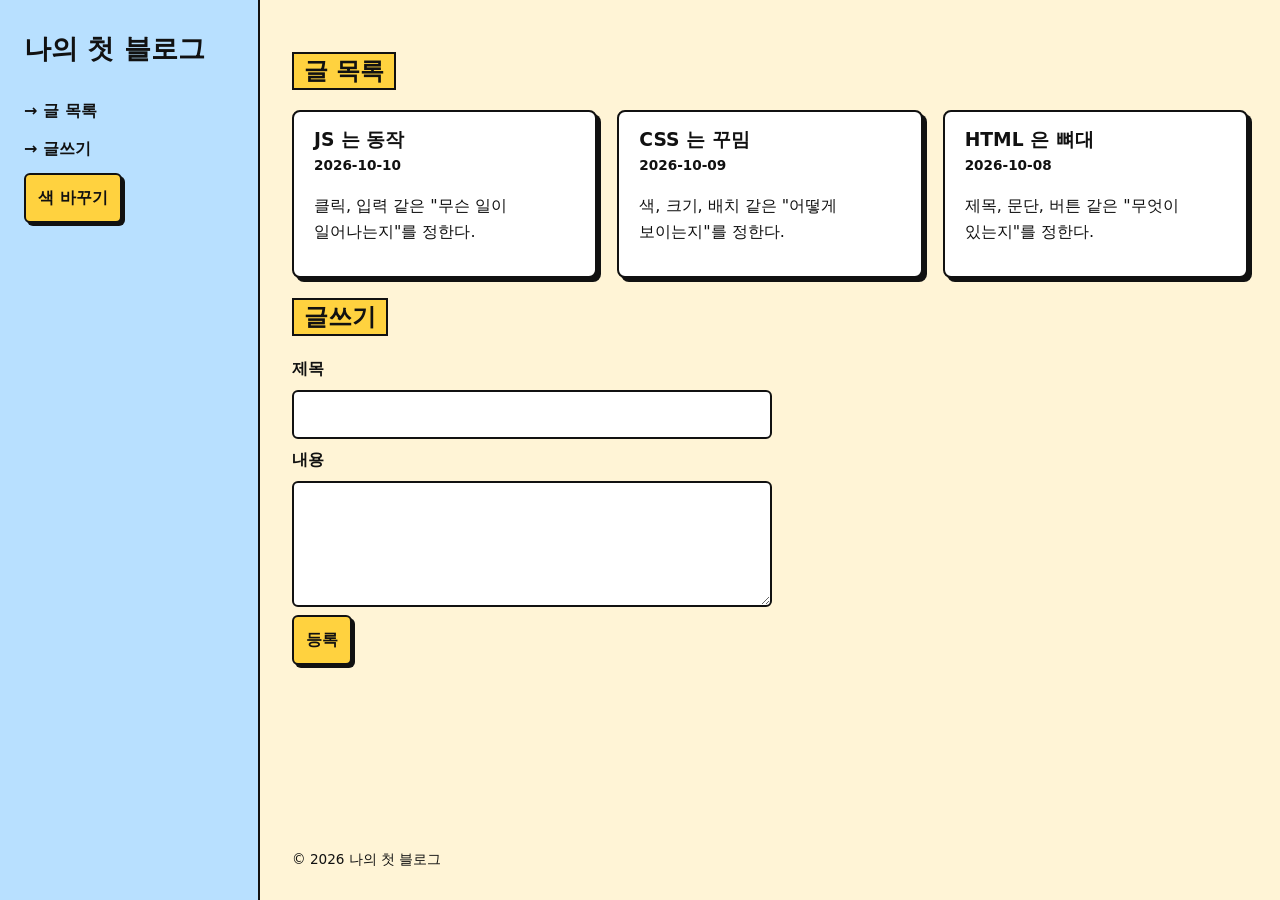
<file: index.html>
<!DOCTYPE html>
<!-- HTML = 페이지의 "뼈대(구조와 내용)". 태그 <이름>...</이름> 로 감싼다. -->
<html lang="ko">
<head>
  <!-- head: 화면에 안 보이는 설정 정보 -->
  <meta charset="UTF-8">
  <meta name="viewport" content="width=device-width, initial-scale=1"> <!-- 모바일에서 화면 폭 맞춤 -->
  <title>나의 첫 블로그</title>
  <link rel="stylesheet" href="style.css"> <!-- CSS 파일 연결 -->
</head>
<body>
  <!-- body: 화면에 실제로 보이는 부분 -->

  <header>
    <h1>나의 첫 블로그</h1>
    <nav>
      <!-- a = 링크. href="#id" 는 같은 페이지 안의 해당 id 위치로 이동 -->
      <a href="#posts">글 목록</a>
      <a href="#write">글쓰기</a>
      <!-- id 는 JS가 이 버튼을 찾을 때 쓰는 이름표 -->
      <button id="theme-btn" type="button">색 바꾸기</button>
    </nav>
  </header>

  <main>
    <section id="posts">
      <h2>글 목록</h2>
      <!-- 비어 있음! script.js 가 여기에 글을 채워 넣는다 -->
      <div id="post-list"></div>
    </section>

    <section id="write">
      <h2>글쓰기</h2>
      <form id="post-form">
        <!-- label 의 for 와 input 의 id 를 맞추면, 글자를 눌러도 입력칸이 선택된다 -->
        <label for="title">제목</label>
        <input id="title" type="text" required> <!-- required: 비우면 브라우저가 막아줌 -->

        <label for="body">내용</label>
        <textarea id="body" rows="4" required></textarea>

        <button type="submit">등록</button>
      </form>
    </section>
  </main>

  <footer>
    <p>© 2026 나의 첫 블로그</p>
  </footer>

  <!-- JS 는 body 맨 끝에: 위의 태그들이 다 만들어진 뒤에 실행되어야 찾을 수 있다 -->
  <script src="script.js"></script>
</body>
</html>
</file>
<file: style.css>
/* CSS = 페이지의 "꾸밈(색, 크기, 배치)".
   문법:  선택자 { 속성: 값; }
   선택자 종류:  태그이름(header) / .클래스(.post) / #아이디(#post-list)
   디자인: 네오 브루탈리즘 = 밝은 원색 + 굵은 검정 테두리 + 번지지 않는 딱딱한 그림자 */

/* 변수: 색과 테두리·그림자 모양을 한 곳에 모아둔다 */
:root {
  --bg: #fff4d6;     /* 크림색 바탕 */
  --ink: #111111;    /* 글자와 테두리의 검정 */
  --card: #ffffff;
  --point: #ffd23f;  /* 노랑: 버튼, 강조 */
  --sub: #b8e0ff;    /* 하늘: 사이드바 */
  --line: 2px solid var(--ink);
  --shadow: 4px 4px 0 var(--ink); /* 가로 4px, 세로 4px, 번짐 0 = 딱딱한 그림자 */
}

/* body 에 alt 클래스가 붙으면(JS가 붙임) 색 조합이 바뀐다 */
body.alt {
  --bg: #e8f7e4;
  --point: #ff9fd0;
  --sub: #ffd23f;
}

/* grid: 화면을 "칸"으로 나누는 배치 방법. 왼쪽 260px 사이드바 + 나머지(1fr) 본문 */
body {
  margin: 0;
  min-height: 100vh; /* vh = 화면 높이의 % */
  display: grid;
  grid-template-columns: 260px 1fr;
  grid-template-rows: 1fr auto;
  font-family: system-ui, -apple-system, "Apple SD Gothic Neo", sans-serif;
  line-height: 1.6;
  background: var(--bg);
  color: var(--ink);
  word-break: keep-all; /* 한글을 단어 중간에서 끊지 않는다 */
}

/* 왼쪽 사이드바: 스크롤해도 화면에 붙어 있다 */
header {
  grid-row: 1 / 3;  /* 1번 줄부터 3번 줄 앞까지 = 세로로 2칸 차지 */
  position: sticky;
  top: 0;
  height: 100vh;
  box-sizing: border-box; /* padding 을 height 안에 포함 */
  padding: 32px 24px;
  background: var(--sub);
  border-right: var(--line);
}

h1, h2, h3 { font-weight: 800; line-height: 1.25; }

header h1 { margin: 0 0 32px; font-size: 1.7rem; }

/* 제목 뒤에 노란 형광펜을 칠한 듯한 효과 */
h2 {
  display: inline-block;
  padding: 2px 10px;
  background: var(--point);
  border: var(--line);
}

/* 메뉴를 세로로 쌓기 */
nav { display: flex; flex-direction: column; gap: 12px; align-items: flex-start; }

nav a { color: var(--ink); font-weight: 700; text-decoration: none; }
nav a::before { content: '→ '; } /* ::before = 글자 앞에 장식 끼워넣기 */

/* :hover = 마우스를 올렸을 때 */
nav a:hover { text-decoration: underline; text-decoration-thickness: 3px; }

main { padding: 32px; }

/* 글 카드를 격자로: 한 칸이 최소 240px, 자리가 남으면 자동으로 여러 열 */
#post-list {
  display: grid;
  grid-template-columns: repeat(auto-fill, minmax(240px, 1fr));
  gap: 20px;
}

.post {
  padding: 16px 20px;
  background: var(--card);
  border: var(--line);
  border-radius: 8px;
  box-shadow: var(--shadow);
  transition: transform 0.15s, box-shadow 0.15s; /* 변화를 0.15초에 걸쳐 부드럽게 */
}

/* 마우스를 올리면 카드가 왼쪽 위로 움직이고 그림자가 길어져 "떠오른" 것처럼 보인다 */
.post:hover { transform: translate(-2px, -2px); box-shadow: 6px 6px 0 var(--ink); }

.post h3 { margin: 0 0 4px; }
.post .date { font-size: 0.85rem; font-weight: 700; }
.post p { white-space: pre-wrap; overflow-wrap: anywhere; } /* 줄바꿈 유지 + 긴 글자는 꺾기 */

form { display: flex; flex-direction: column; gap: 8px; max-width: 480px; }

label { font-weight: 700; }

input, textarea, button {
  font: inherit; /* 글꼴을 body 와 동일하게 */
  padding: 10px 12px;
  border: var(--line);
  border-radius: 6px;
  background: var(--card);
  color: var(--ink);
}

button {
  cursor: pointer;
  font-weight: 700;
  background: var(--point);
  box-shadow: 3px 3px 0 var(--ink);
}

/* :active = 누르고 있는 동안. 그림자 자리로 버튼이 이동해 "눌린" 것처럼 보인다 */
button:active { transform: translate(3px, 3px); box-shadow: none; }
button[type="submit"] { align-self: flex-start; }

/* :focus-visible = 키보드로 선택했을 때. 어디에 있는지 보이게 한다 */
:focus-visible { outline: 3px solid #1a4fff; outline-offset: 2px; }

footer { padding: 16px 32px; font-size: 0.85rem; }

/* 미디어 쿼리: 화면 폭이 700px 이하(휴대폰)면 사이드바를 위로 올려 한 열로 */
@media (max-width: 700px) {
  body { display: block; }
  header {
    position: static;
    height: auto;
    border-right: none;
    border-bottom: var(--line);
  }
  main { padding: 20px 16px; }
}
</file>
